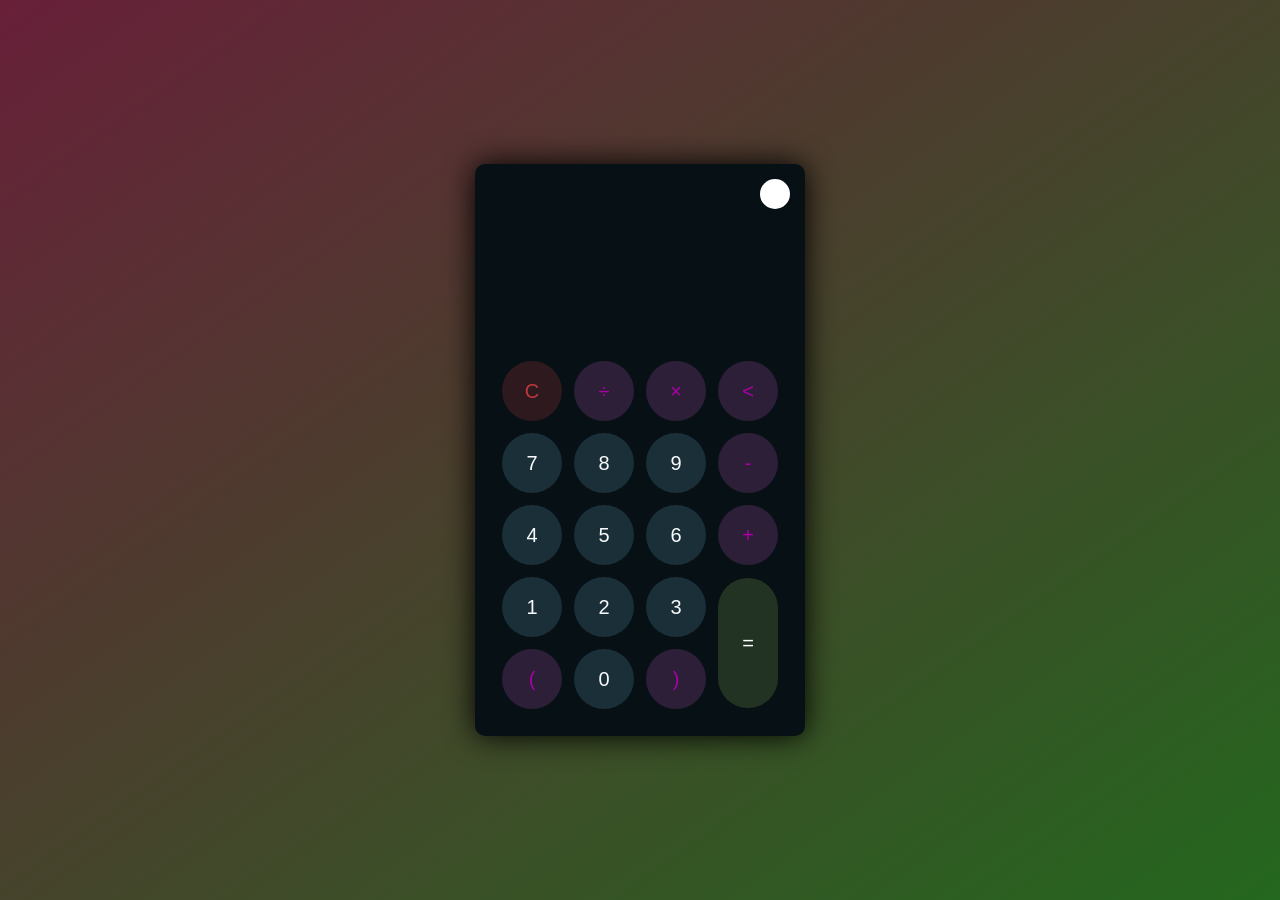
<file: Level 1/Calculator.html>
<!DOCTYPE html>
<html lang="en">
<head>
    <meta charset="UTF-8">
    <meta http-equiv="X-UA-Compatible" content="IE=edge">
    <meta name="viewport" content="width=device-width, initial-scale=1.0">
    <link rel="stylesheet" href="calculator.css">
    <title>Calculator</title>
</head>
<body>
    <div class="container">
        <div class="calculator dark">
            <div class="theme-toggler active">
                <i class="toggler-icon"></i>
            </div>
            <div class="display-screen">
                <div id="display"></div>
            </div>
            <div class="buttons">
                <table>
                    <tr>
                        <td><button class="btn-operator" id="clear">C</button></td>
                        <td><button class="btn-operator" id="/">&divide;</button></td>
                        <td><button class="btn-operator" id="*">&times;</button></td>
                        <td><button class="btn-operator" id="backspace"><</button></td>
                    </tr>
                    <tr>
                        <td><button class="btn-number" id="7">7</button></td>
                        <td><button class="btn-number" id="8">8</button></td>
                        <td><button class="btn-number" id="9">9</button></td>
                        <td><button class="btn-operator" id="-">-</button></td>
                    </tr>
                    <tr>
                        <td><button class="btn-number" id="4">4</button></td>
                        <td><button class="btn-number" id="5">5</button></td>
                        <td><button class="btn-number" id="6">6</button></td>
                        <td><button class="btn-operator" id="+">+</button></td>
                    </tr>
                    <tr>
                        <td><button class="btn-number" id="1">1</button></td>
                        <td><button class="btn-number" id="2">2</button></td>
                        <td><button class="btn-number" id="3">3</button></td>
                        <td rowspan="2"><button class="btn-equal" id="equal">=</button></td>
                    </tr>
                    <tr>
                        <td><button class="btn-operator" id="(">(</button></td>
                        <td><button class="btn-number" id="0">0</button></td>
                        <td><button class="btn-operator" id=")">)</button></td>
                    </tr>
                </table>
            </div>
        </div>
    </div>
    <script src="calculator.js"></script>
</body>
</html>
</file>
<file: Level 1/calculator.css>
* {
    padding: 0;
    margin: 0;
    box-sizing: border-box;
    outline: 0;
    transition: all 0.5s ease;
}

body {
    font-family: sans-serif;
}

a {
    text-decoration: none;
    color: #fff;
}

body {
    background-image: linear-gradient( to bottom right, rgb(104, 32, 57),rgb(36, 103, 30));
}

.container {
    height: 100vh;
    width: 100vw;
    display: grid;
    place-items: center;
}

.calculator {
    position: relative;
    height: auto;
    width: auto;
    padding: 20px;
    border-radius: 10px;
    box-shadow: 0 0 30px #000;
}

.theme-toggler {
    position: absolute;
    top: 30px;
    right: 30px;
    color: #fff;
    cursor: pointer;
    z-index: 1;
}

.theme-toggler.active {
    color: #333;
}

.theme-toggler.active::before {
    background-color: #fff;
}

.theme-toggler::before {
    content: '';
    height: 30px;
    width: 30px;
    position: absolute;
    top: 50%;
    transform: translate(-50%, -50%);
    border-radius: 50%;
    background-color: #333;
    z-index: -1;
}

#display {
    margin: 0 10px;
    height: 150px;
    width: auto;
    max-width: 270px;
    display: flex;
    align-items: flex-end;
    justify-content: flex-end;
    font-size: 30px;
    margin-bottom: 20px;
    overflow-x: scroll;
  }

#display::-webkit-scrollbar {
    display: block;
    height: 3px;
}

button {
    height: 60px;
    width: 60px;
    border: 0;
    border-radius: 30px;
    margin: 5px;
    font-size: 20px;
    cursor: pointer;
    transition: all 200ms ease;
}

button:hover {
    transform: scale(1.1);
}

button#equal {
    height: 130px;
}

/* light theme */

.calculator {
    background-color: #fff;
}

.calculator #display {
    color: #0a1e23;
}

.calculator button#clear {
    background-color: #ffd5d8;
    color: #fc4552;
}

.calculator button.btn-number {
    background-color: #c3eaff;
    color: #000000;
}

.calculator button.btn-operator {
    background-color: #ffd0fb;
    color: #f967f3;
  }
  
  .calculator button.btn-equal {
    background-color: #adf9e7;
    color: #000;
  }

  /* dark theme */

  .calculator.dark {
    background-color: #071115;
  }

  .calculator.dark #display {
    color: #f8fafb;
  }

  .calculator.dark button#clear {
    background-color: #2d191e;
    color: #bd3740;
  }

  .calculator.dark button.btn-number {
    background-color: #1b2f38;
    color: #f8fafb;
  }

  .calculator.dark button.btn-operator {
    background-color: #2e1f39;
    color: #aa00a4;
  }
  
  .calculator.dark button.btn-equal {
    background-color: #223323;
    color: #ffffff;
  }
</file>
